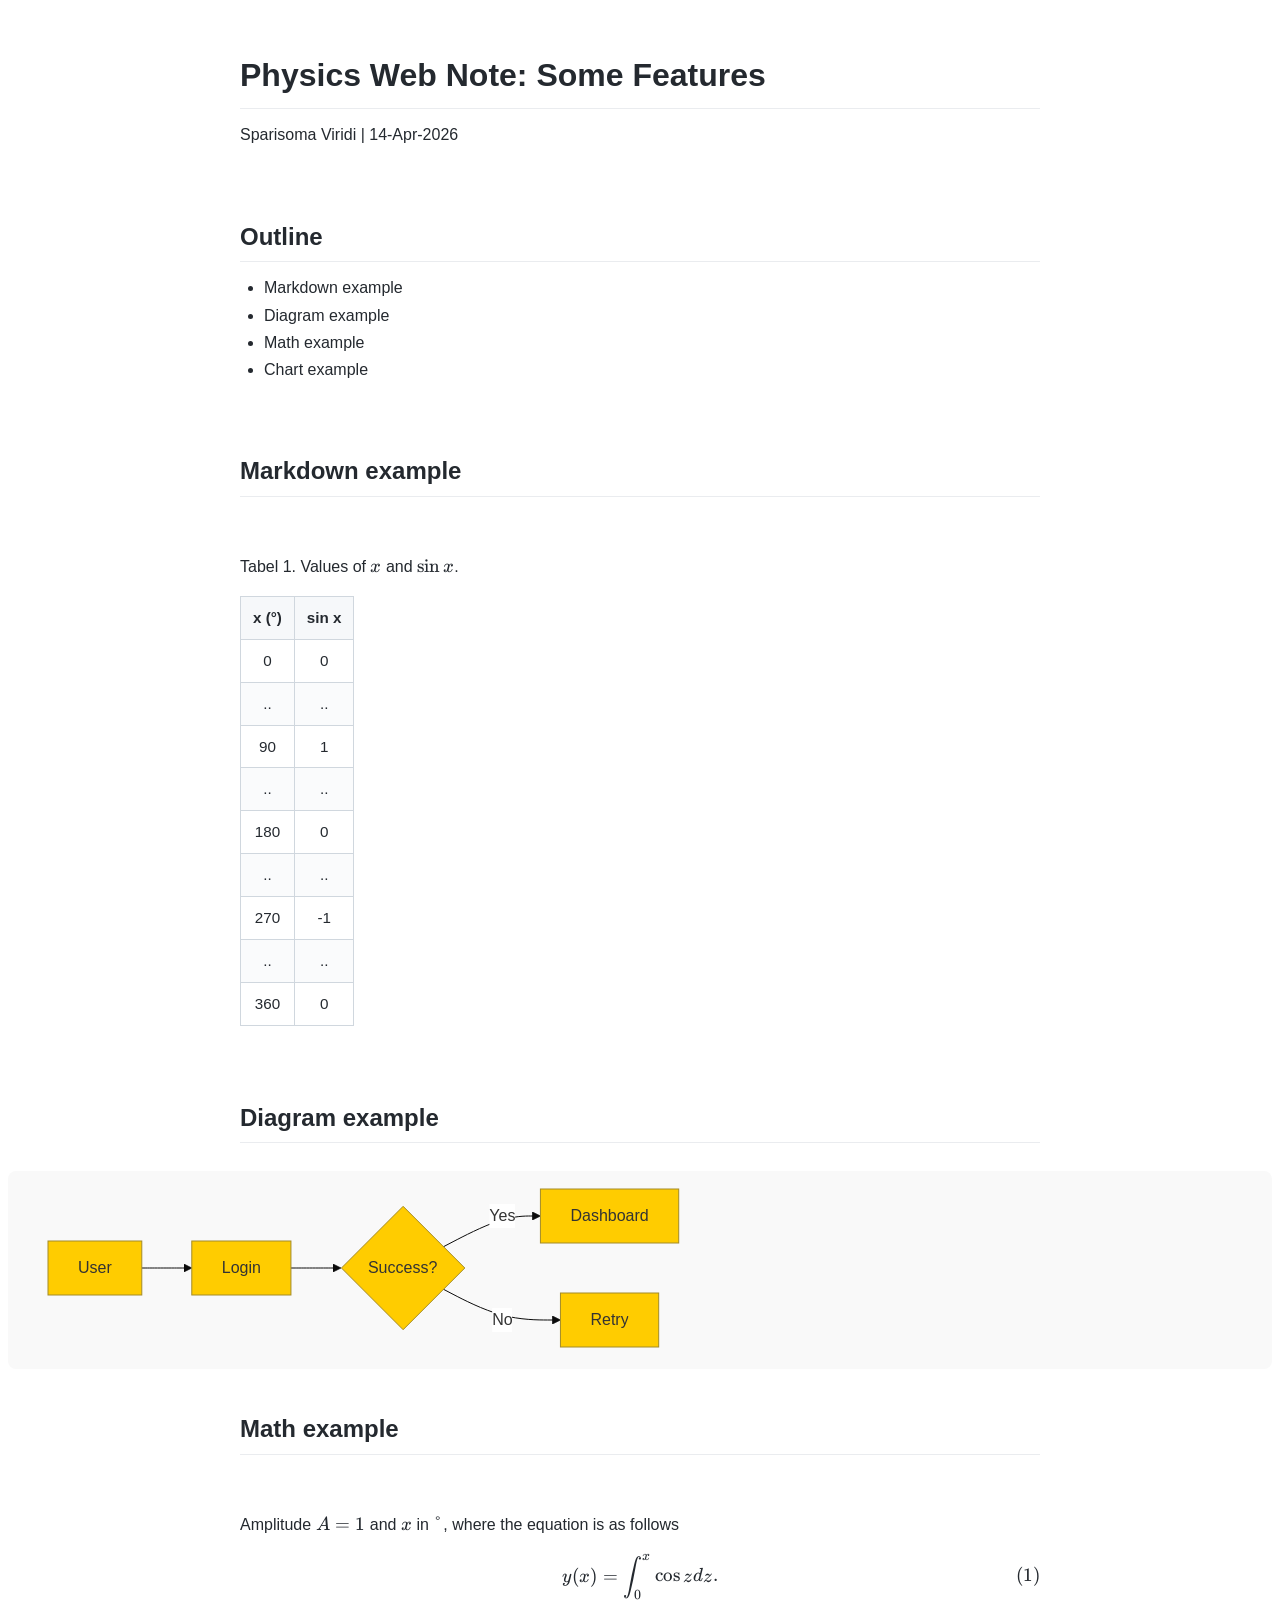
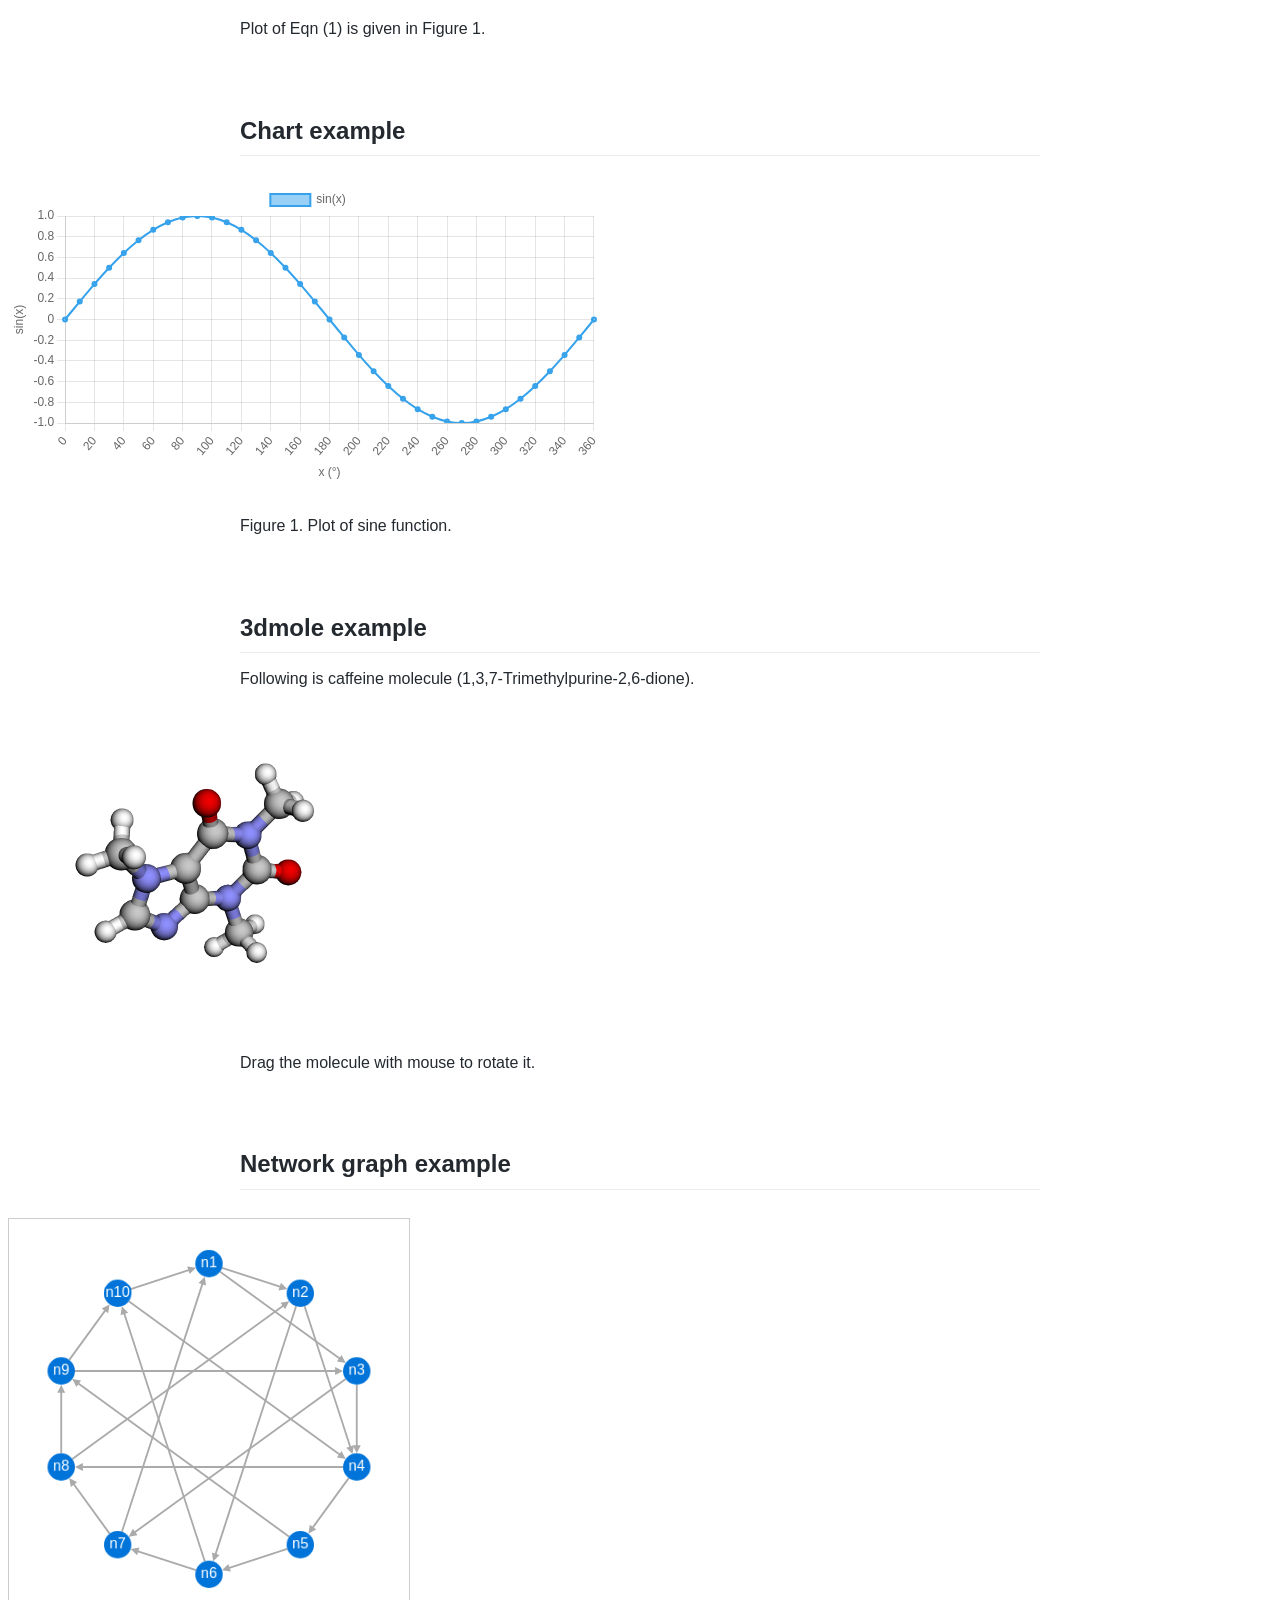
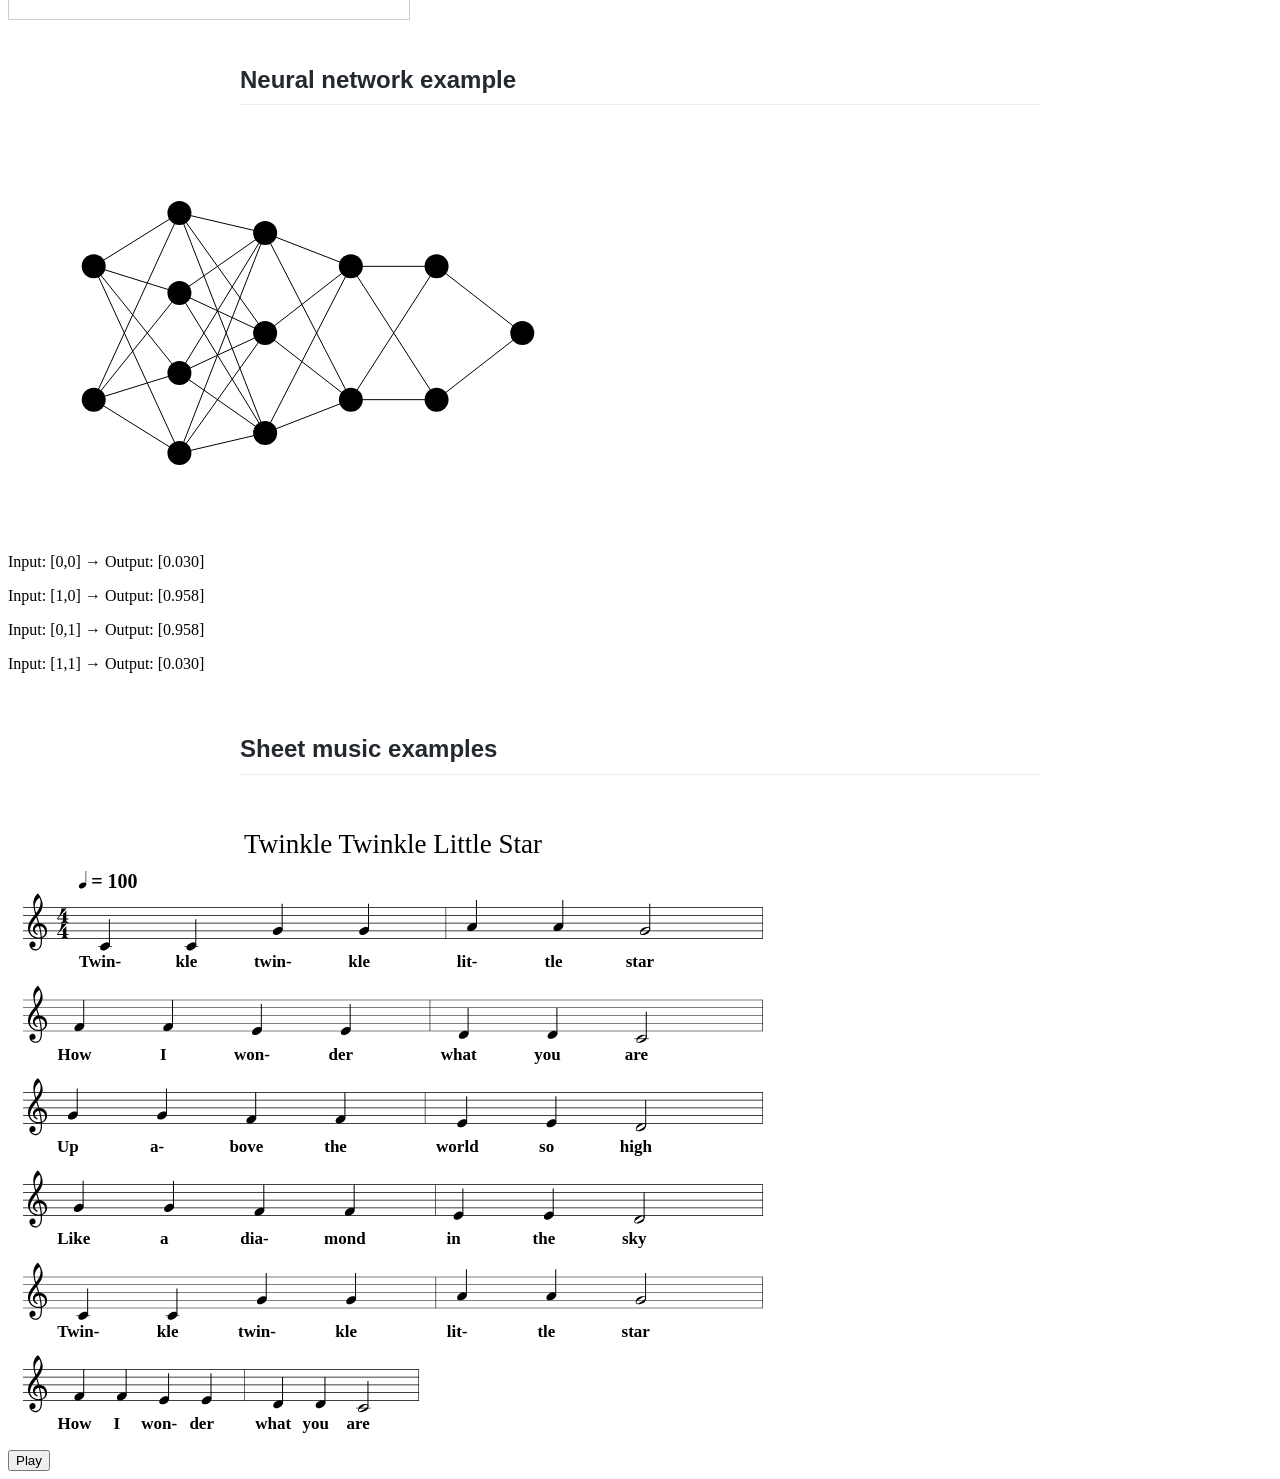
<file: docs/00/index.html>
<!DOCTYPE html>
<html>
<head>
  <meta charset="UTF-8">
  <title>KaTeX Local Example</title>

  <!-- Markdown parser -->
  <script src="../assets/libs/marked/15.0.12/marked.min.js"></script>
  
  <link rel="stylesheet" href="../assets/css/markdown.css">
  
  <!-- KaTeX CSS -->
  <link rel="stylesheet" href="../assets/libs/katex/0.16.45/katex.min.css">

  <!-- KaTeX JS -->
  <script defer src="../assets/libs/katex/0.16.45/katex.min.js"></script>

  <!-- Auto-render extension -->
  <script defer src="../assets/libs/katex/0.16.45/contrib/auto-render.min.js"></script>
  
  
  <!-- Mermaid JS -->
  <script src="../assets/libs/mermaid/11.12.0/mermaid.min.js"></script>
  
  <style>
    .mermaid {
      background: #f9f9f9;
      padding: 10px;
      border-radius: 8px;
      padding-left: 2em;
    }
  </style>
  
  <script>
    mermaid.initialize({
      startOnLoad: true,
      theme: 'base',
      themeVariables: {
        primaryColor: '#ffcc00',
        edgeLabelBackground: '#ffffff',
        fontSize: '16px'
      }
    });
  </script>
  
  
  <!-- ChartJS -->
  <script src="../assets/libs/chartjs/4.5.1/chart.umd.min.js"></script>
  
  <style>
    .chart-container {
      width: 600px;
      height: 300px;
    }
  </style>
  
  
  <!-- 3dmol JS -->
  <script src="../assets/libs/3dmol/2.5.2/3Dmol-min.js"></script>
  
  
  <!-- cytoscape JS -->
  <script src="../assets/libs/cytoscape/3.33.1/cytoscape.min.js"></script>
  <style>
    #cy {
      width: 400px;
      height: 400px;
      border: 1px solid #ccc;
    }
  </style>
  
  
  <!-- dann js -->
  <script src="../assets/libs/dann/2.4.1e/dann.min.js"></script>
  
  <!-- abcjs -->
  <script src="../assets/libs/abcjs/6.2.3/abcjs-basic-min.js"></script>

</head>

<body>


<div class="markdown">
# Physics Web Note: Some Features

Sparisoma Viridi | 14-Apr-2026
</div>


<div class="markdown">
## Outline
- Markdown example
- Diagram example
- Math example
- Chart example
</div>


<div class="markdown">
## Markdown example
</div>

<div class="markdown">
Tabel 1. Values of $x$ and $\sin x$.
x (°) | sin x
:-: | :-: 
0   | 0
..  | ..
90  | 1
..  | ..
180 | 0
..  | ..
270 | -1
..  | ..
360 | 0
</div>


<div class="markdown">
## Diagram example
</div>

<div class="mermaid">
graph LR
  A[User] --> B[Login]
  B --> C{Success?}
  C -->|Yes| D[Dashboard]
  C -->|No| E[Retry]
</div>


<div class="markdown">
## Math example
</div>

<div class="markdown">
Amplitude $A = 1$ and $x$ in $\degree$, where the equation is as follows

$$\tag{1}
y(x) = \int_0^x \cos z dz.
$$

Plot of Eqn (1) is given in Figure 1.
</div>


<div class="markdown">
## Chart example
</div>

<div class="chart-container">
  <canvas id="sineChart"></canvas>
</div>

<div class="markdown">
Figure 1. Plot of sine function.
</div>

<script>
  const labels = [];
  const data = [];

  // Generate sine wave data
  for (let x = 0; x <= 360; x += 10) {
    labels.push(x); // degrees
    data.push(Math.sin(x * Math.PI / 180)); // convert to radians
  }

  const ctx = document.getElementById('sineChart');

  new Chart(ctx, {
    type: 'line',
    data: {
      labels: labels,
      datasets: [{
        label: 'sin(x)',
        data: data,
        borderWidth: 2,
        tension: 0.3, // smooth curve
        pointRadius: 2.0 // hide dots with 0
      }]
    },
    options: {
      responsive: true,
      maintainAspectRatio: false,
      scales: {
        x: {
          title: {
            display: true,
            text: 'x (°)'
          }
        },
        y: {
          title: {
            display: true,
            text: 'sin(x)'
          },
          min: -1,
          max: 1
        }
      }
    }
  });
</script>


<div class="markdown">
## 3dmole example
Following is caffeine molecule (1,3,7-Trimethylpurine-2,6-dione).
</div>

<div id="viewer" style="width: 400px; height: 300px; border: 0px solid gray; position: relative;"></div>

<script>
let xyz = `
24
1,3,7-Trimethylpurine-2,6-dione (caffeine)
  N      1.5808      0.7027     -0.2279
  C      1.7062     -0.7374     -0.2126
  N      0.5340     -1.5671     -0.3503
  C      0.3231      1.3600      0.0274
  C     -0.8123      0.4553      0.0817
  C     -0.6967     -0.9322     -0.0662
  N     -2.1886      0.6990      0.2783
  C     -2.8512     -0.5205      0.2532
  N     -1.9537     -1.5188      0.0426
  C      0.6568     -3.0274     -0.1675
  O      2.8136     -1.2558     -0.1693
  O      0.2849      2.5744      0.1591
  C     -2.8096      2.0031      0.5032
  C      2.8301      1.5004     -0.1968
  H     -3.9271     -0.6787      0.3762
  H      1.4823     -3.4046     -0.7865
  H     -0.2708     -3.5204     -0.4868
  H      0.8567     -3.2990      0.8788
  H     -2.4123      2.7478     -0.2017
  H     -2.6042      2.3621      1.5221
  H     -3.8973      1.9344      0.3695
  H      3.5959      1.0333     -0.8314
  H      3.2249      1.5791      0.8255
  H      2.6431      2.5130     -0.5793
`;

let viewer = $3Dmol.createViewer("viewer");
viewer.addModel(xyz, "xyz");
viewer.setStyle({}, { stick: {}, sphere: { scale: 0.3 } });
viewer.zoomTo();
viewer.rotate(30, "x"); // tilt forward/back
viewer.rotate(20, "y"); // turn left/right
viewer.rotate(10, "z"); // spin
viewer.render();
</script>

<div class="markdown">
Drag the molecule with mouse to rotate it.
</div>


<div class="markdown">
## Network graph example
</div>

<div id="cy"></div>

<script>
var cy = cytoscape({
  container: document.getElementById('cy'),

  elements: [
    // 10 nodes
    { data: { id: 'n1' } },
    { data: { id: 'n2' } },
    { data: { id: 'n3' } },
    { data: { id: 'n4' } },
    { data: { id: 'n5' } },
    { data: { id: 'n6' } },
    { data: { id: 'n7' } },
    { data: { id: 'n8' } },
    { data: { id: 'n9' } },
    { data: { id: 'n10' } },

    // 20 edges
    { data: { source: 'n1', target: 'n2' } },
    { data: { source: 'n1', target: 'n3' } },
    { data: { source: 'n2', target: 'n4' } },
    { data: { source: 'n3', target: 'n4' } },
    { data: { source: 'n4', target: 'n5' } },
    { data: { source: 'n5', target: 'n6' } },
    { data: { source: 'n6', target: 'n7' } },
    { data: { source: 'n7', target: 'n8' } },
    { data: { source: 'n8', target: 'n9' } },
    { data: { source: 'n9', target: 'n10' } },

    { data: { source: 'n10', target: 'n1' } },
    { data: { source: 'n2', target: 'n6' } },
    { data: { source: 'n3', target: 'n7' } },
    { data: { source: 'n4', target: 'n8' } },
    { data: { source: 'n5', target: 'n9' } },
    { data: { source: 'n6', target: 'n10' } },
    { data: { source: 'n7', target: 'n1' } },
    { data: { source: 'n8', target: 'n2' } },
    { data: { source: 'n9', target: 'n3' } },
    { data: { source: 'n10', target: 'n4' } }
  ],

  style: [
    {
      selector: 'node',
      style: {
        'background-color': '#0074D9',
        'label': 'data(id)',
        'color': '#fff',
        'text-valign': 'center',
        'text-outline-width': 2,
        'text-outline-color': '#0074D9'
      }
    },
    {
      selector: 'edge',
      style: {
        'width': 2,
        'line-color': '#aaa',
        'target-arrow-shape': 'triangle',
        'target-arrow-color': '#aaa',
        'curve-style': 'bezier'
      }
    }
  ],

  layout: {
    name: 'circle', // cose, grid, circle, breadthfirst
    animate: true
  }
});
</script>


<div class="markdown">
## Neural network example
</div>

<canvas id="nnCanvas" width="600" height="400"></canvas>
<div id="output"></div>


<script>

// ======================
// 1. DEFINE LAYERS
// ======================
const layers = [2, 4, 3, 2, 2, 1];

// ======================
// 2. BUILD DANN NETWORK
// ======================
const nn = new Dann(layers[0], layers[layers.length - 1]);

for (let i = 1; i < layers.length - 1; i++) {
  nn.addHiddenLayer(layers[i], 'tanh');
}

nn.makeWeights();
nn.lr = 0.01;


// ======================
// 3. DRAW FUNCTION
// ======================
const canvas = document.getElementById("nnCanvas");
const ctx2 = canvas.getContext("2d");

function drawNetwork(layers) {
  ctx2.clearRect(0, 0, canvas.width, canvas.height);

  const layerSpacing = canvas.width / (layers.length + 1);

  let neuronPositions = [];

  // 🔵 Draw neurons
  layers.forEach((count, layerIndex) => {
    let x = (layerIndex + 1) * layerSpacing;
    let spacingY = canvas.height / (count + 1);

    neuronPositions[layerIndex] = [];

    for (let i = 0; i < count; i++) {
      let y = (i + 1) * spacingY;

      neuronPositions[layerIndex].push({x, y});

      ctx2.beginPath();
      ctx2.arc(x, y, 12, 0, Math.PI * 2);
      ctx2.fill();
    }
  });

  // 🔗 Draw connections
  for (let l = 0; l < neuronPositions.length - 1; l++) {
    for (let a of neuronPositions[l]) {
      for (let b of neuronPositions[l + 1]) {
        ctx2.beginPath();
        ctx2.moveTo(a.x, a.y);
        ctx2.lineTo(b.x, b.y);
        ctx2.stroke();
      }
    }
  }
}

// ======================
// 4. INITIAL DRAW
// ======================
drawNetwork(layers);


// ======================
// 5. TRAIN (XOR)
// ======================
const data2 = [
  {input:[0,0], output:[0]},
  {input:[1,0], output:[1]},
  {input:[0,1], output:[1]},
  {input:[1,1], output:[0]}
];

for (let epoch = 0; epoch < 3000; epoch++) {
  for (let d of data2) {
    nn.backpropagate(d.input, d.output);
  }
}

console.log("Test [1,0]:", nn.feedForward([1,0]));


const outputDiv = document.getElementById("output");

function showResult(input) {
  const result = nn.feedForward(input);
  const rounded = result.map(v => v.toFixed(3));

  const p = document.createElement("p");
  p.textContent = `Input: [${input}] → Output: [${rounded}]`;

  outputDiv.appendChild(p);
}

// Show all test cases
showResult([0,0]);
showResult([1,0]);
showResult([0,1]);
showResult([1,1]);

</script>


<div class="markdown">
## Sheet music examples
</div>

<div id="paper"></div>
<button id="playBtn">Play</button>

<script>
const abc = `
X:1
T:Twinkle Twinkle Little Star
M:4/4
L:1/4
Q:1/4=100
K:C
C C G G | A A G2 |
w: Twin-kle twin-kle lit-tle star
F F E E | D D C2 |
w: How I won-der what you are
G G F F | E E D2 |
w: Up a-bove the world so high
G G F F | E E D2 |
w: Like a dia-mond in the sky
C C G G | A A G2 |
w: Twin-kle twin-kle lit-tle star
F F E E | D D C2 |
w: How I won-der what you are
`;

const visualObj = ABCJS.renderAbc("paper", abc)[0];

let synth = null;
let audioContext = null;
let playing = false;

const btn = document.getElementById("playBtn");

async function playMusic() {
  audioContext = new (window.AudioContext || window.webkitAudioContext)();

  synth = new ABCJS.synth.CreateSynth();
  await synth.init({ visualObj, audioContext });
  await synth.prime();
  await synth.start();
}

function stopMusic() {
  if (synth) {
    synth.stop();
    synth = null;
  }
}

btn.addEventListener("click", async () => {
  if (!playing) {
    btn.textContent = "Stop";
    playing = true;
    await playMusic();
  } else {
    stopMusic();
    btn.textContent = "Play";
    playing = false;
  }
});
</script>


<!--script>
window.addEventListener("DOMContentLoaded", () => {

  // 1. Markdown render
  document.querySelectorAll(".markdown").forEach(el => {
    el.innerHTML = marked.parse(el.innerHTML);
  });

  // 2. KaTeX render (IMPORTANT)
  if (typeof renderMathInElement !== "undefined") {
    renderMathInElement(document.body, {
      delimiters: [
        {left: "$$", right: "$$", display: true},
        {left: "$", right: "$", display: false}
      ]
    });
  }

});
</script-->

<script>
document.addEventListener("DOMContentLoaded", function () {
  renderMathInElement(document.body, {
    delimiters: [
      {left: "$$", right: "$$", display: true},
      {left: "$", right: "$", display: false}
    ]
  });
});
</script>


<script>
  document.querySelectorAll('.markdown').forEach(el => {
    el.innerHTML = marked.parse(el.textContent);
  });
</script>

</body>
</html>
</file>
<file: docs/assets/css/markdown.css>
/* Base container */
.markdown {
  font-family: -apple-system, BlinkMacSystemFont, "Segoe UI", Roboto, sans-serif;
  line-height: 1.7;
  color: #24292f;
  max-width: 800px;
  margin: 0 auto;
  padding: 16px;
}

/* Headings */
.markdown h1, .markdown h2, .markdown h3 {
  font-weight: 600;
  margin-top: 24px;
  margin-bottom: 12px;
}

.markdown h1 {
  font-size: 2em;
  border-bottom: 1px solid #eaecef;
  padding-bottom: 6px;
}

.markdown h2 {
  font-size: 1.5em;
  border-bottom: 1px solid #eaecef;
  padding-bottom: 4px;
}

.markdown h3 {
  font-size: 1.25em;
}

/* Paragraphs */
.markdown p {
  margin: 12px 0;
}

/* Links */
.markdown a {
  color: #0969da;
  text-decoration: none;
}

.markdown a:hover {
  text-decoration: underline;
}

/* Code inline */
.markdown code {
  background: #f6f8fa;
  padding: 2px 6px;
  border-radius: 6px;
  font-size: 0.9em;
}

/* Code blocks */
.markdown pre {
  background: #0d1117;
  color: #c9d1d9;
  padding: 16px;
  border-radius: 10px;
  overflow-x: auto;
}

.markdown pre code {
  background: none;
  padding: 0;
  color: inherit;
}

/* Blockquote */
.markdown blockquote {
  border-left: 4px solid #d0d7de;
  padding-left: 12px;
  color: #57606a;
  margin: 16px 0;
}

/* Lists */
.markdown ul,
.markdown ol {
  padding-left: 24px;
  margin: 12px 0;
}

/* Tables */
.markdown table {
  border-collapse: collapse;
  //width: 100%;
  margin: 16px 0;
  font-size: 0.95em;
}

.markdown th,
.markdown td {
  border: 1px solid #d0d7de;
  padding: 8px 12px;
}

.markdown th {
  background: #f6f8fa;
  font-weight: 600;
}

.markdown tr:nth-child(even) {
  background: #fafbfc;
}

/* Images */
.markdown img {
  max-width: 100%;
  border-radius: 8px;
}

/* Horizontal rule */
.markdown hr {
  border: none;
  border-top: 1px solid #d0d7de;
  margin: 24px 0;
}


@media (prefers-color-scheme: dark2) {
  .markdown {
    color: #c9d1d9;
    background: #0d1117;
  }

  .markdown h1,
  .markdown h2 {
    border-color: #30363d;
  }

  .markdown code {
    background: #161b22;
  }

  .markdown pre {
    background: #161b22;
  }

  .markdown blockquote {
    border-color: #30363d;
    color: #8b949e;
  }

  .markdown table th,
  .markdown table td {
    border-color: #30363d;
  }

  .markdown table th {
    background: #161b22;
  }

  .markdown tr:nth-child(even) {
    background: #161b22;
  }
}
</file>
